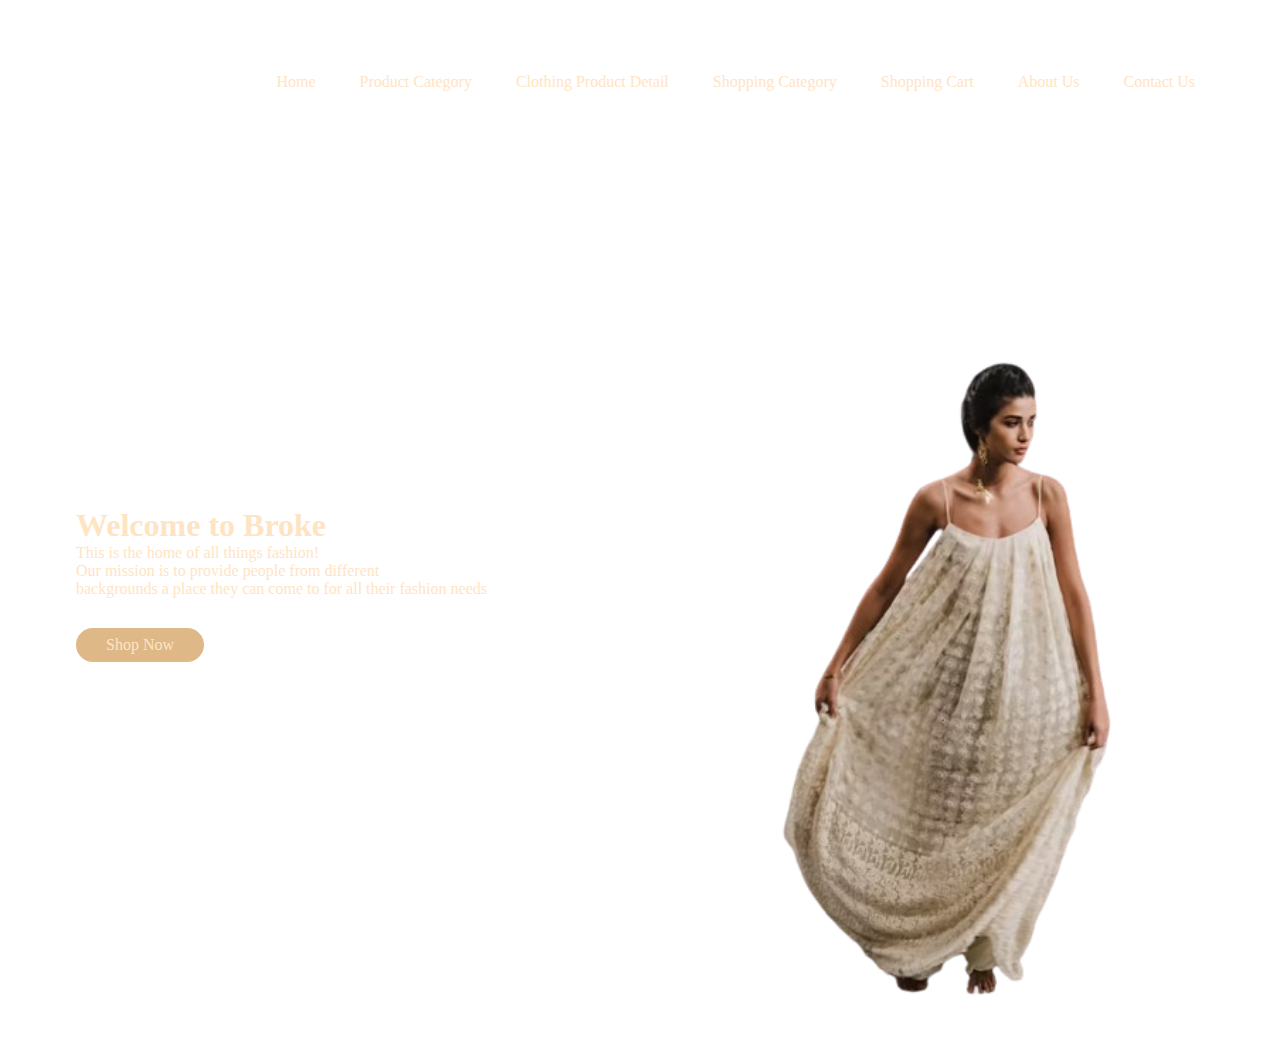
<file: index.html>
<!DOCTYPE html>
<html lang="en">
<head>
    <meta charset="UTF-8">
    <title>Fashion Retail Store</title>
    <link rel="stylesheet" href="retailStore.css">
</head>
<body background="https://i.pinimg.com/236x/9a/d6/15/9ad615487791a75456074973444b6d1b.jpg">
<div class="header">
    <div class="container">
            <div class="navbar">
            <div class="logo">
            <center> <img src="BROKE_LOGO_white-01_5f822b16-0e85-404e-8295-53d4bda6da0e_140x.avif"></center>
            </div>
            <nav>
                <ul>
                    <li><a href="index.html">Home</a></li>
                    <li><a href="productCategory.html">Product Category</a></li>
                    <li><a href="clothingProductDetail.html">Clothing Product Detail</a></li>
                    <li><a href="shoppingCategory.html">Shopping Category</a></li>
                    <li><a href="shoppingCart.html">Shopping Cart</a></li>
                    <li><a href="about.html">About Us</a></li>    
                    <li><a href="contactUs.html">Contact Us</a></li>    
                </ul>
            </nav> 
        </div>
        <div class="row">
            <div class="column1">
                <h1>Welcome to Broke</h1>
            <p>This is the home of all things fashion! <br> Our mission is to provide people from different 
                <br> backgrounds a place they can come to for all their fashion needs 
            </p> 
            <a href="shoppingCategory.html" class="btn">Shop Now</a>
            </div>
            <div class="column2">
                    <img src="image-removebg-preview.png"" alt="">
            </div>
        </div>
        </div>
</div>
   
</body>
</html>
</file>
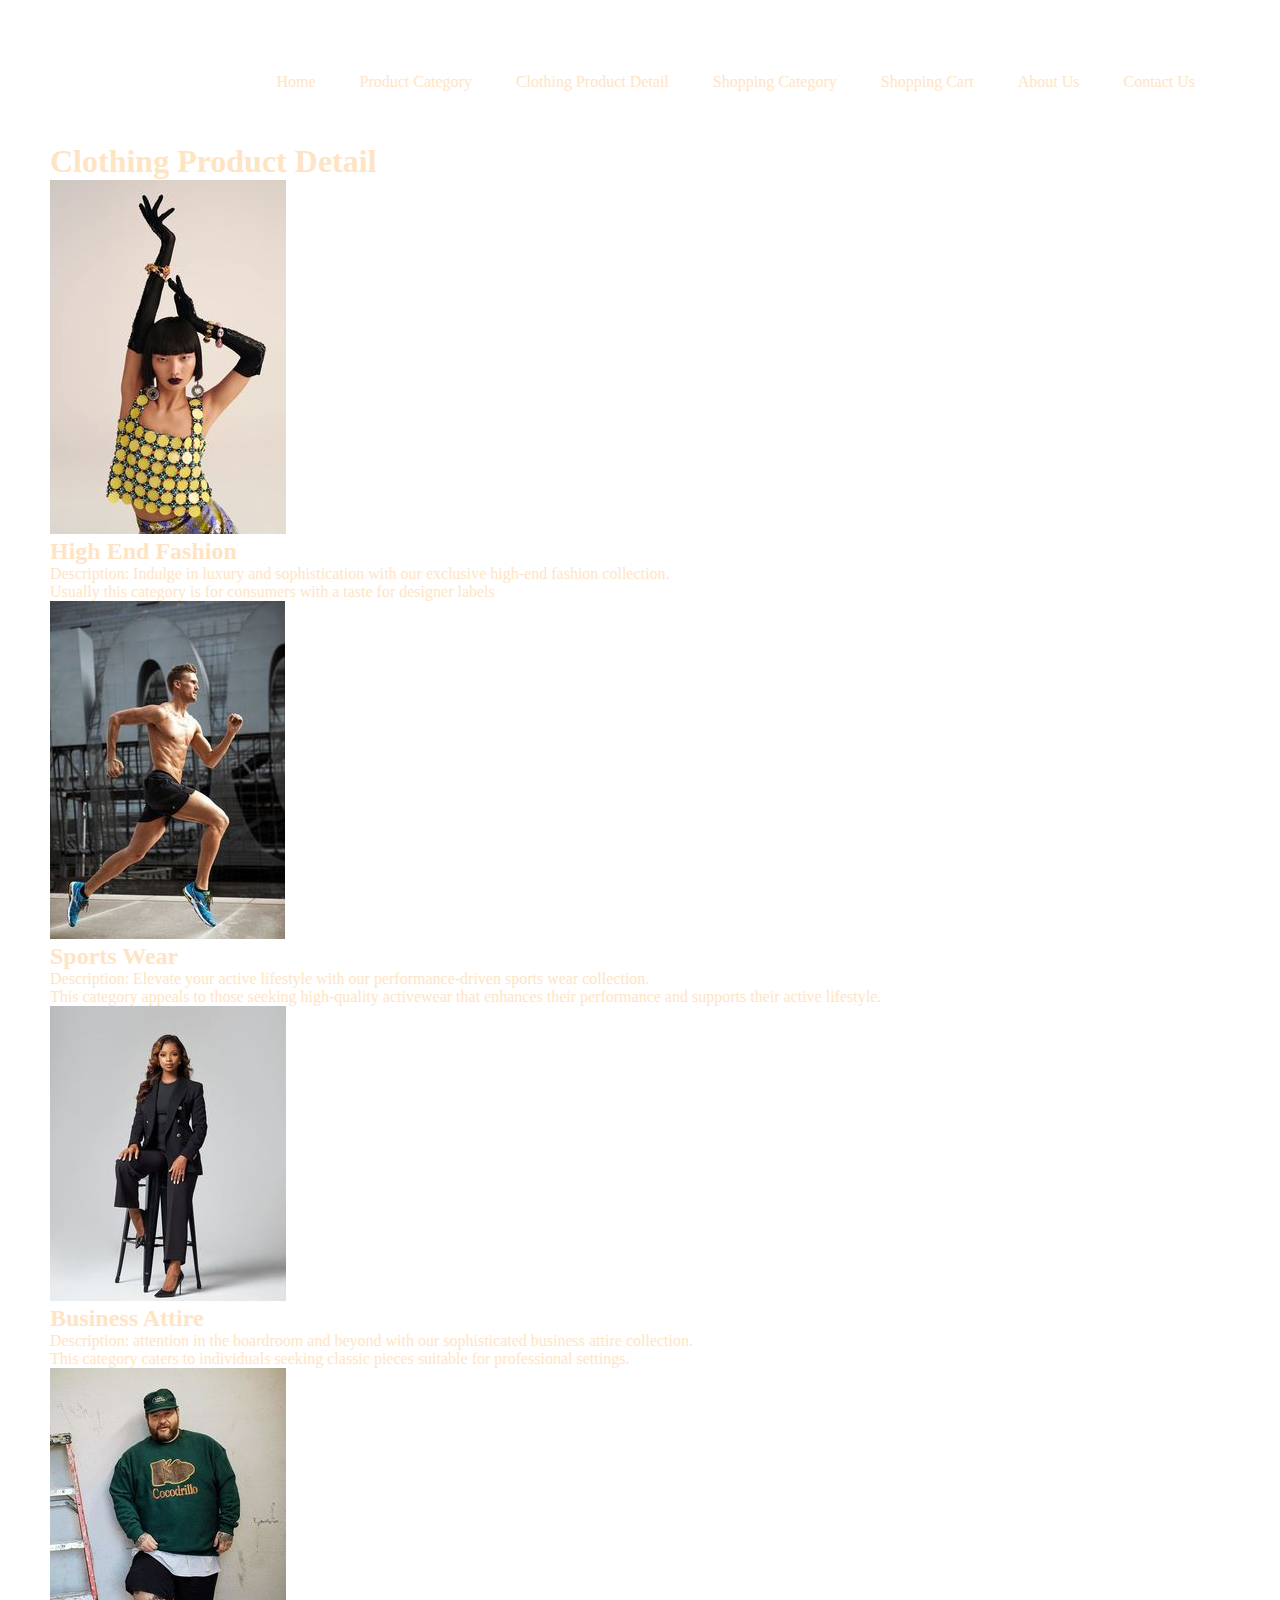
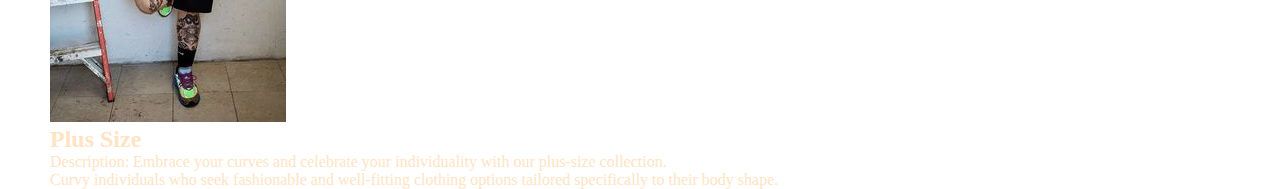
<file: clothingProductDetail.html>
<!DOCTYPE html>
<html lang="en">
<head>
    <meta charset="UTF-8">
    <title>Fashion Retail Store</title>
    <link rel="stylesheet" href="retailStore.css">
    <link rel="stylesheet" href="https://cdnjs.cloudflare.com/ajax/libs/font-awesome/5.15.4/css/all.min.css">
</head>
<body background="https://i.pinimg.com/236x/9a/d6/15/9ad615487791a75456074973444b6d1b.jpg">
<div class="header">
    <div class="container">
            <div class="navbar">
            <div class="logo">
            <center> <img src="BROKE_LOGO_white-01_5f822b16-0e85-404e-8295-53d4bda6da0e_140x.avif"></center>
            </div>
            <nav>
                <ul>
                    <li><a href="index.html">Home</a></li>
                    <li><a href="productCategory.html">Product Category</a></li>
                    <li><a href="clothingProductDetail.html">Clothing Product Detail</a></li>
                    <li><a href="shoppingCategory.html">Shopping Category</a></li>
                    <li><a href="shoppingCart.html">Shopping Cart</a></li>
                    <li><a href="about.html">About Us</a></li>    
                    <li><a href="contactUs.html">Contact Us</a></li>    
                </ul>
            </nav> 
        </div>
   <div class="container">
        <h1>Clothing Product Detail</h1>

        <div class="product-detail">
            <img src="472316c3fb46f2d760eff944781b044e.jpg" alt="Shirt">
            <div class="description">
                <h2>High End Fashion</h2>
                <p>Description: Indulge in luxury and sophistication with our exclusive high-end fashion collection. <br>
                Usually this category is for consumers with a taste for designer labels</p>
            </div>
        </div>
        
        <div class="product-detail">
            <img src="f01aa32344727243ca6878055d4b539f.jpg" alt="Pants">
            <div class="description">
                <h2>Sports Wear</h2>
                <p>Description: Elevate your active lifestyle with our performance-driven sports wear collection. <br> This category appeals to those seeking high-quality activewear that enhances their performance and supports their active lifestyle.</p>
            </div>
        </div>
        
        <div class="product-detail">
            <img src="1472316c3fb46f2d760eff944781b044e.jpg" alt="Shoes">
            <div class="description">
                <h2>Business Attire</h2>
                <p>Description:  attention in the boardroom and beyond with our sophisticated business attire collection. <br> This category caters to individuals seeking classic pieces suitable for professional settings.</p>
                
            </div>
        </div>
        
        <div class="product-detail">
            <img src="c4a602ad6b70c33e1e57a7593453ff35.jpg" alt="Accessories">
            <div class="description">
                <h2>Plus Size</h2>
                <p>Description: Embrace your curves and celebrate your individuality with our plus-size collection.  <br> Curvy individuals who seek fashionable and well-fitting clothing options tailored specifically to their body shape. </p>
                
            </div>
        </div>
    </div>
        </div>
</div>
   
</body>
</html>
</file>
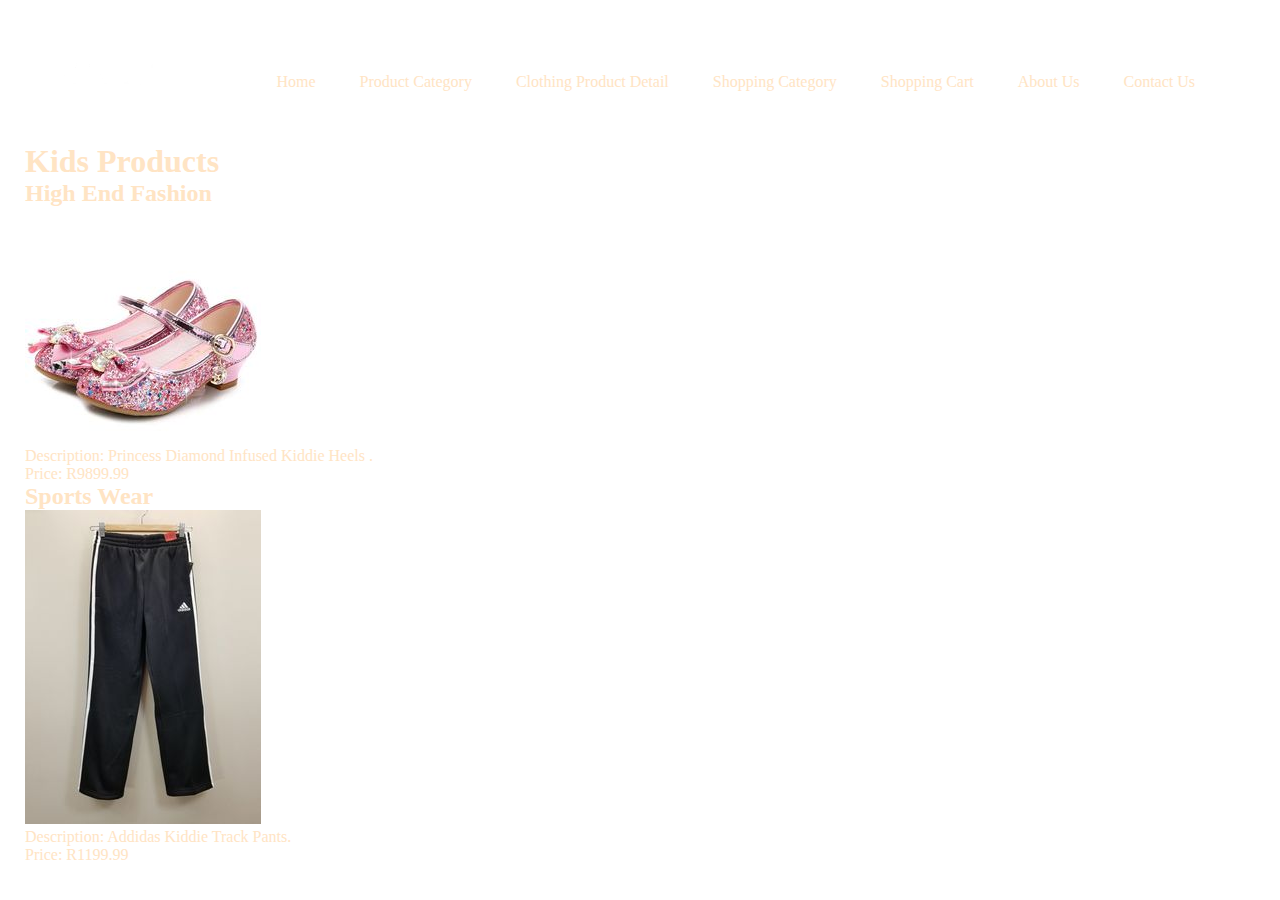
<file: kids.html>
<!DOCTYPE html>
<html lang="en">
<head>
    <meta charset="UTF-8">
    <title>Product Category</title>
    <link rel="stylesheet" href="retailStore.css"> 
</head>
<body background="https://i.pinimg.com/236x/9a/d6/15/9ad615487791a75456074973444b6d1b.jpg">
    <div class="header">
        <div class="container">
            <div class="navbar">
                <div class="logo">
                    <center> <img src="BROKE_LOGO_white-01_5f822b16-0e85-404e-8295-53d4bda6da0e_140x.avif"></center>
                </div>
                <nav>
                    <ul>
                        <li><a href="index.html">Home</a></li>
                        <li><a href="productCategory.html">Product Category</a></li>
                        <li><a href="clothingProductDetail.html">Clothing Product Detail</a></li>
                        <li><a href="shoppingCategory.html">Shopping Category</a></li>
                        <li><a href="shoppingCart.html">Shopping Cart</a></li>
                        <li><a href="about.html">About Us</a></li>    
                        <li><a href="contactUs.html">Contact Us</a></li>   
                    </ul>
                </nav> 
            </div>
        </div>
    </div>

    <div class="container">
        <h1>Kids Products</h1>

        <div class="product">
            <h2>High End Fashion</h2>
            <img src="f0132314a83c8b4648788584b2c87f5b.jpg">
            <p>Description: Princess Diamond Infused Kiddie Heels .</p>
            <p>Price: R9899.99</p>
        </div>
        
        <div class="product">
            <h2>Sports Wear</h2>
            <img src="fc6c538628f30b0b0a36ee8dfea60059.jpg" >
            <p>Description: Addidas Kiddie Track Pants.</p>
            <p>Price: R1199.99</p>
        </div>

    </div>
</body>
</html>
</file>
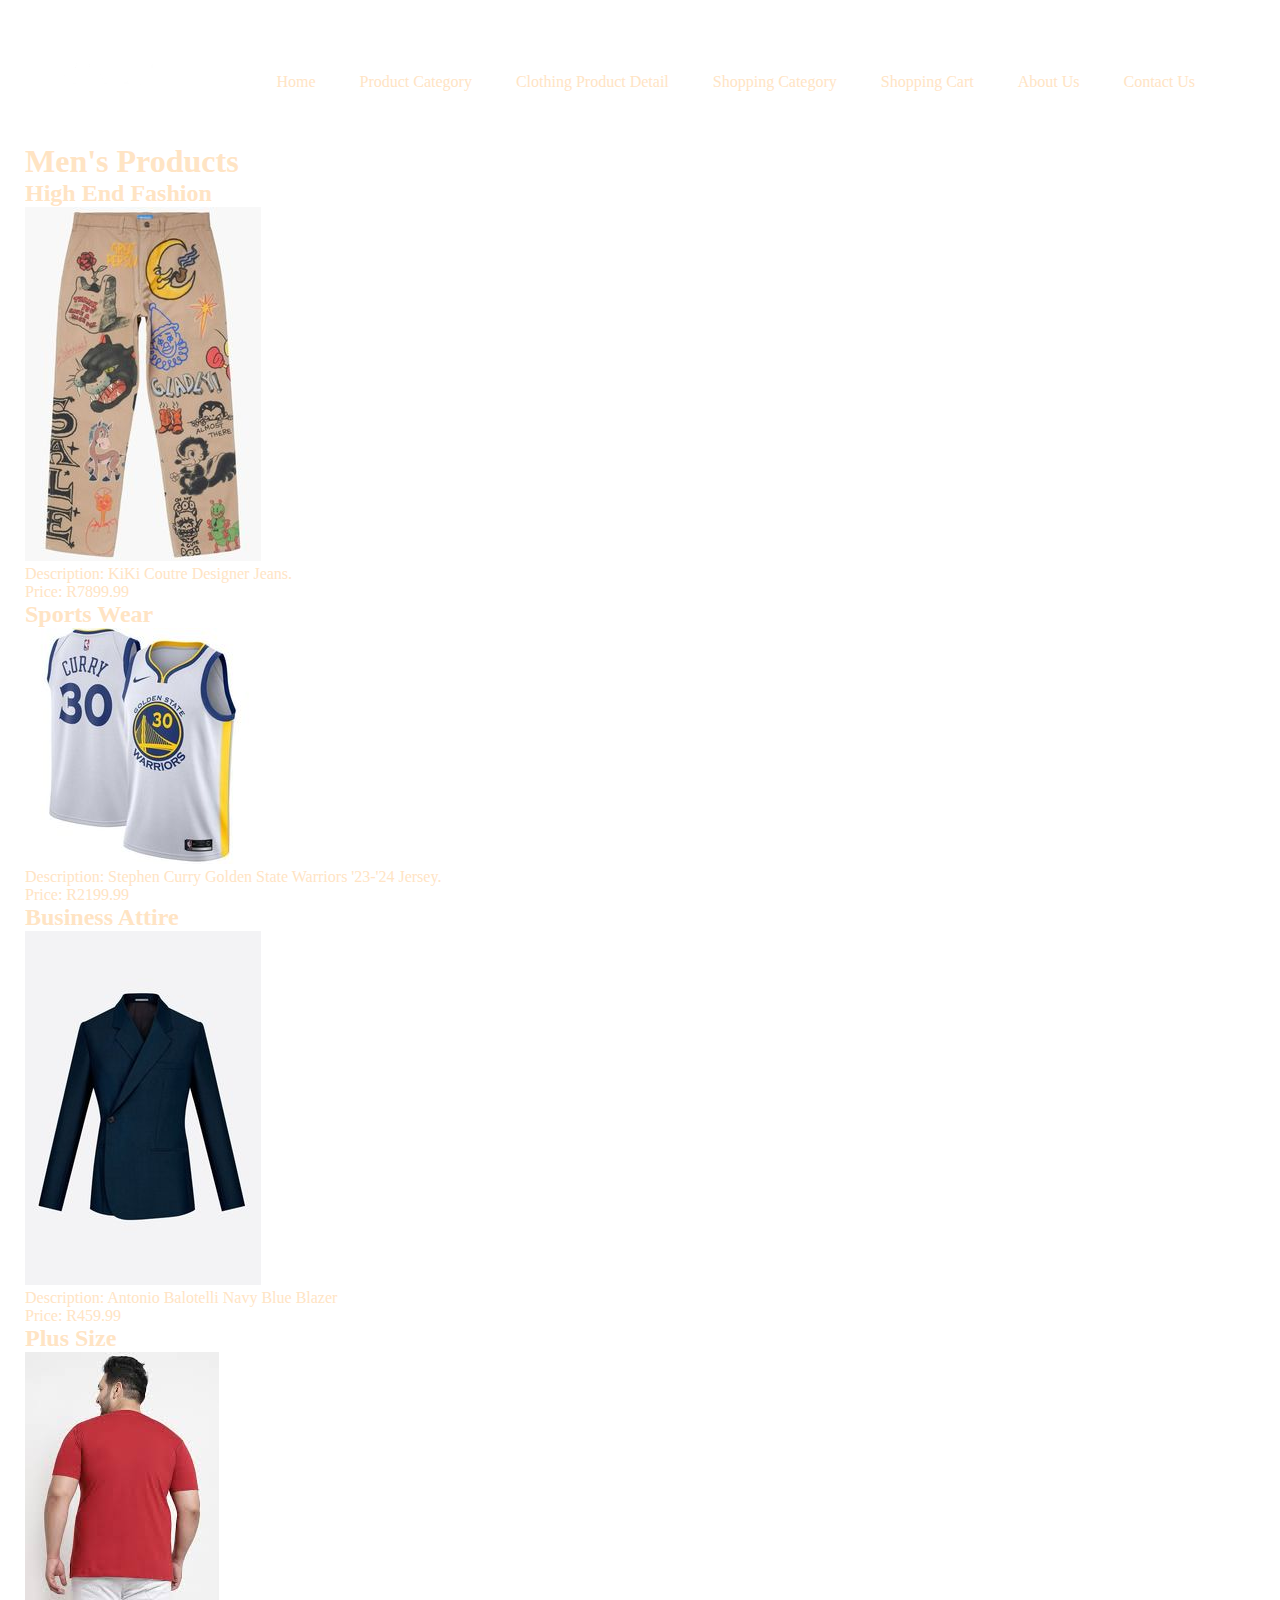
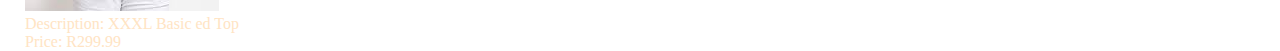
<file: men.html>
<!DOCTYPE html>
<html lang="en">
<head>
    <meta charset="UTF-8">
    <title>Product Category</title>
    <link rel="stylesheet" href="retailStore.css"> 
</head>
<body background="https://i.pinimg.com/236x/9a/d6/15/9ad615487791a75456074973444b6d1b.jpg">
    <div class="header">
        <div class="container">
            <div class="navbar">
                <div class="logo">
                    <center> <img src="BROKE_LOGO_white-01_5f822b16-0e85-404e-8295-53d4bda6da0e_140x.avif"></center>
                </div>
                <nav>
                    <ul>
                        <li><a href="index.html">Home</a></li>
                        <li><a href="productCategory.html">Product Category</a></li>
                        <li><a href="clothingProductDetail.html">Clothing Product Detail</a></li>
                        <li><a href="shoppingCategory.html">Shopping Category</a></li>
                        <li><a href="shoppingCart.html">Shopping Cart</a></li>
                        <li><a href="about.html">About Us</a></li>    
                        <li><a href="contactUs.html">Contact Us</a></li>   
                    </ul>
                </nav> 
            </div>
        </div>
    </div>

    <div class="container">
        <h1>Men's Products</h1>

        <div class="product">
            <h2>High End Fashion</h2>
            <img src="4569c97d8f008a77c729f42b75f431df.jpg">
            <p>Description: KiKi Coutre Designer Jeans.</p>
            <p>Price: R7899.99</p>
        </div>
        
        <div class="product">
            <h2>Sports Wear</h2>
            <img src="514204589deb12f41cb14095af7e999c.jpg" >
            <p>Description: Stephen Curry Golden State Warriors '23-'24 Jersey.</p>
            <p>Price: R2199.99</p>
        </div>
        
        <div class="product">
            <h2>Business Attire</h2>
            <img src="785848034da751914123c73a259adfe3.jpg">
            <p>Description: Antonio Balotelli Navy Blue Blazer</p>
            <p>Price: R459.99</p>
        </div>
        
        <div class="product">
            <h2>Plus Size</h2>
            <img src="images.jfif">
            <p>Description: XXXL Basic ed Top</p>
            <p>Price: R299.99</p>
        </div>
    </div>
</body>
</html>
</file>
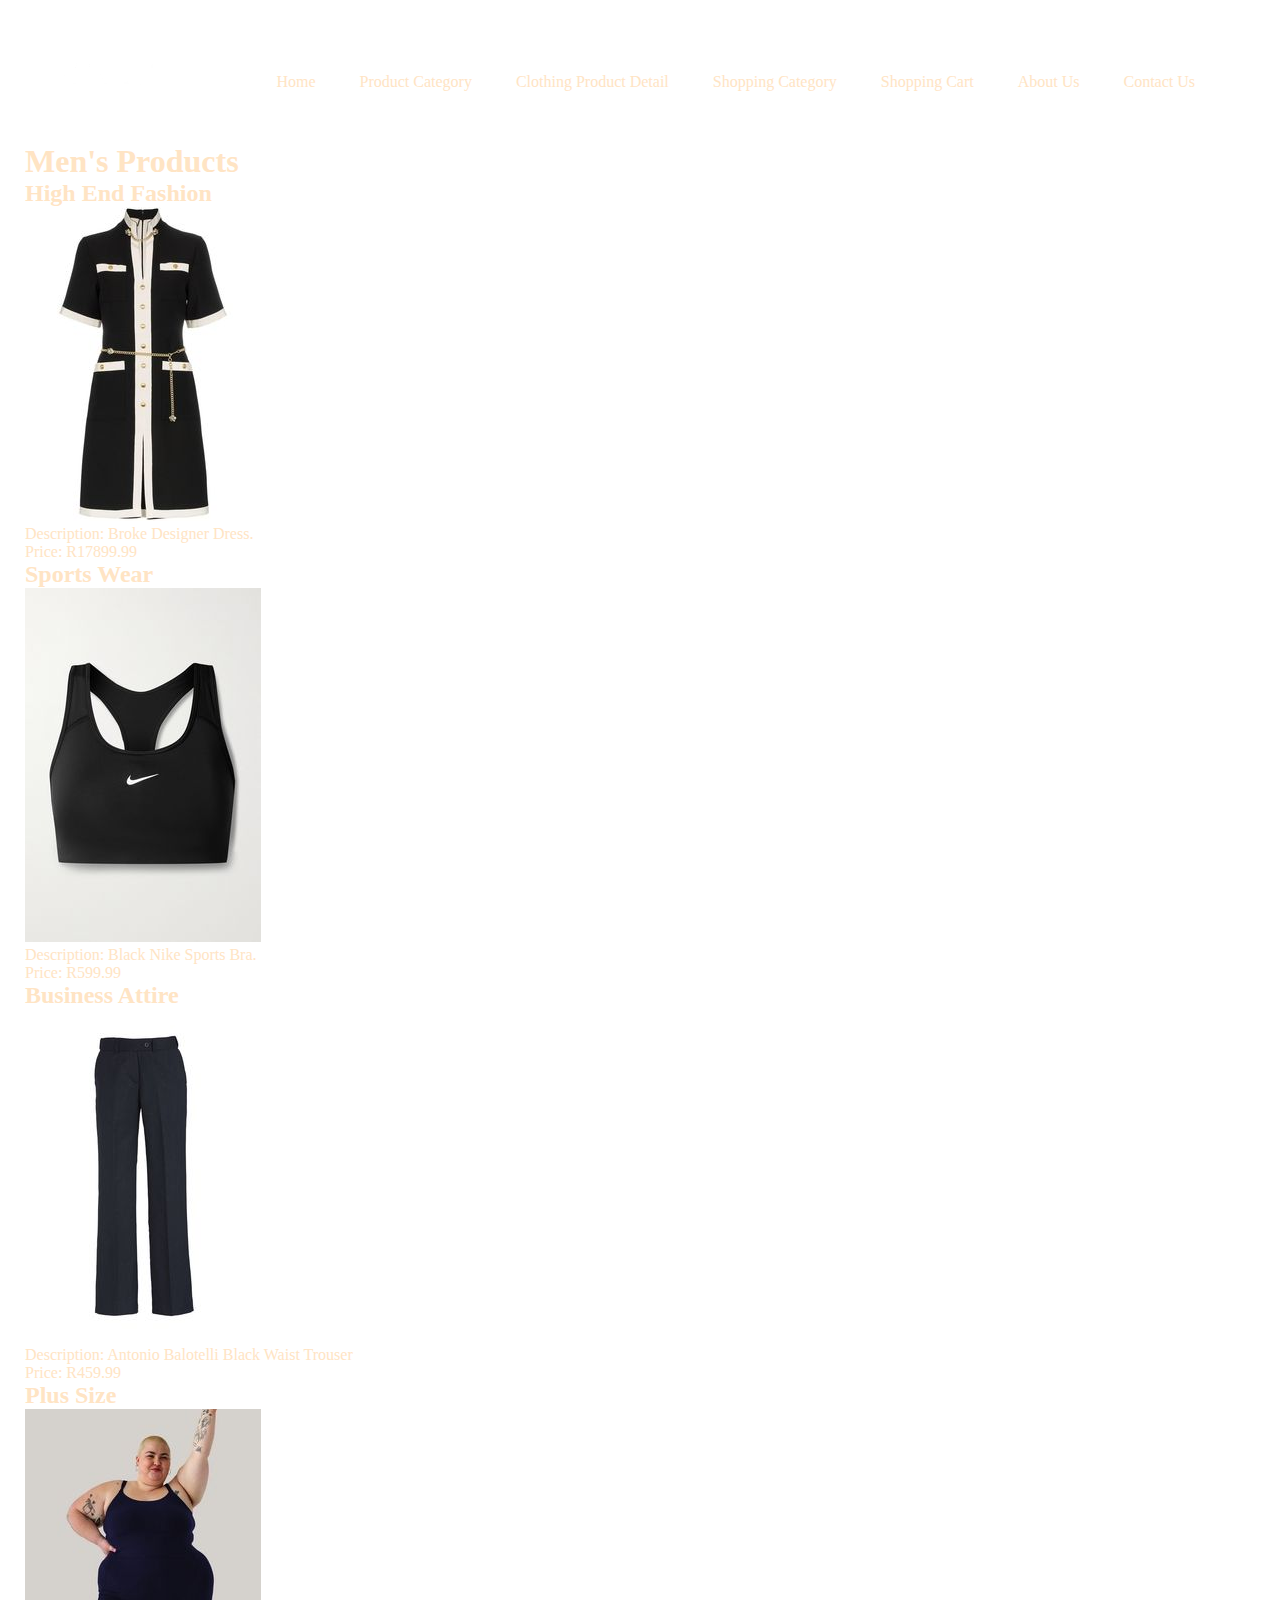
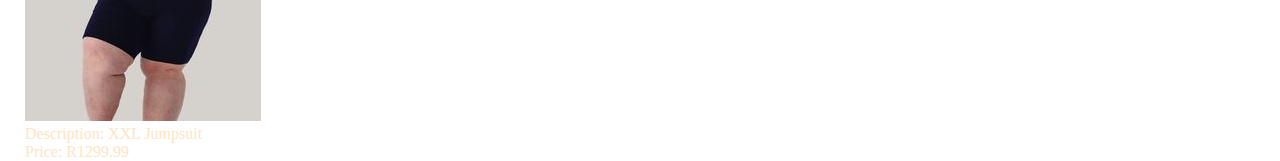
<file: women.html>
<!DOCTYPE html>
<html lang="en">
<head>
    <meta charset="UTF-8">
    <title>Product Category</title>
    <link rel="stylesheet" href="retailStore.css"> 
</head>
<body background="https://i.pinimg.com/236x/9a/d6/15/9ad615487791a75456074973444b6d1b.jpg">
    <div class="header">
        <div class="container">
            <div class="navbar">
                <div class="logo">
                    <center> <img src="BROKE_LOGO_white-01_5f822b16-0e85-404e-8295-53d4bda6da0e_140x.avif"></center>
                </div>
                <nav>
                    <ul>
                        <li><a href="index.html">Home</a></li>
                        <li><a href="productCategory.html">Product Category</a></li>
                        <li><a href="clothingProductDetail.html">Clothing Product Detail</a></li>
                        <li><a href="shoppingCategory.html">Shopping Category</a></li>
                        <li><a href="shoppingCart.html">Shopping Cart</a></li>
                        <li><a href="about.html">About Us</a></li>    
                        <li><a href="contactUs.html">Contact Us</a></li>   
                    </ul>
                </nav> 
            </div>
        </div>
    </div>

    <div class="container">
        <h1>Men's Products</h1>

        <div class="product">
            <h2>High End Fashion</h2>
            <img src="0c52cd785ef3b2feff2d11f5a9b09a2f.jpg">
            <p>Description: Broke Designer Dress.</p>
            <p>Price: R17899.99</p>
        </div>
        
        <div class="product">
            <h2>Sports Wear</h2>
            <img src="78de372785d53a035ce50bca4e7acf8f.jpg" >
            <p>Description: Black Nike Sports Bra.</p>
            <p>Price: R599.99</p>
        </div>
        
        <div class="product">
            <h2>Business Attire</h2>
            <img src="32db3ae83c576d7cc4491d5a02ff5cb9.jpg">
            <p>Description: Antonio Balotelli Black Waist Trouser</p>
            <p>Price: R459.99</p>
        </div>
        
        <div class="product">
            <h2>Plus Size</h2>
            <img src="a125e1dd430a9003af9e40c523b31bf0.jpg">
            <p>Description: XXL Jumpsuit</p>
            <p>Price: R1299.99</p>
        </div>
    </div>
</body>
</html>
</file>
<file: retailStore.css>
*{
    margin: 0 ;
    padding: 0;
    box-sizing: border-box;
}

.navbar{
    display: flex;
    align-items: center;
    padding: 20px;
}

nav{    
    flex: 1;
    text-align: right;
}

nav ul{
    display: inline-block;
    list-style: none;
}

nav ul li{
    display: inline-block;
    margin-right: 40px;
    margin-top: 20px;
}

a{
    text-decoration: none;
    color: bisque;
}

p{
    color: bisque;
}

.container{
    max-width: 1300px;
    margin: auto;
    padding-left: 25px;
    padding-right: 25px;
}

h1{
    color: bisque;
}


.row{
    display: flex;
    align-items: center;
    flex-wrap: wrap;
    justify-content: space-around;
}

.column2{
    flex-basis: 50%;
    min-width: 300px;
}

.column2 img{
    width: 100%;
    padding: 20px ;
    ;
    margin-left: 100px;
}

.column2 h1{
    font-size: 50px;
    line-height: 60px;
    margin: 25px;
}

.btn{
    display: inline-block;
    background: burlywood;
    padding: 8px 30px;
    margin: 30px 0;
    border-radius: 30px ;
    transition: 0.5s;
}

.btn:hover {
    transform: scale(1.1);
}

h2{
    color: bisque;
}
.contactUs i {
    font-size: 3em; 
    margin-right: 5px; 
}

.order-box {
    padding: 20px;
    border: 3px solid #ddd;
    border-radius: 12px;
}

.category-images {
    display: flex;
    justify-content: space-between;
}

.category-image {
    position: relative;
    flex: 1;
    margin: 10px;
    overflow: hidden;
}

.image {
    width: 100%;
    height: auto;
    transition: transform 0.3s ease;
}

.overlay {
    position: absolute;
    top: 0;
    left: 0;
    width: 100%;
    height: 100%;
    background: rgba(0, 0, 0, 0.5);
    color: #fff;
    display: flex;
    justify-content: center;
    align-items: center;
    font-size: 24px;
    opacity: 0;
    transition: opacity 0.3s ease;
}

.category-image:hover .image {
    transform: scale(1.1);
}

.category-image:hover .overlay {
    opacity: 1;
}
</file>
